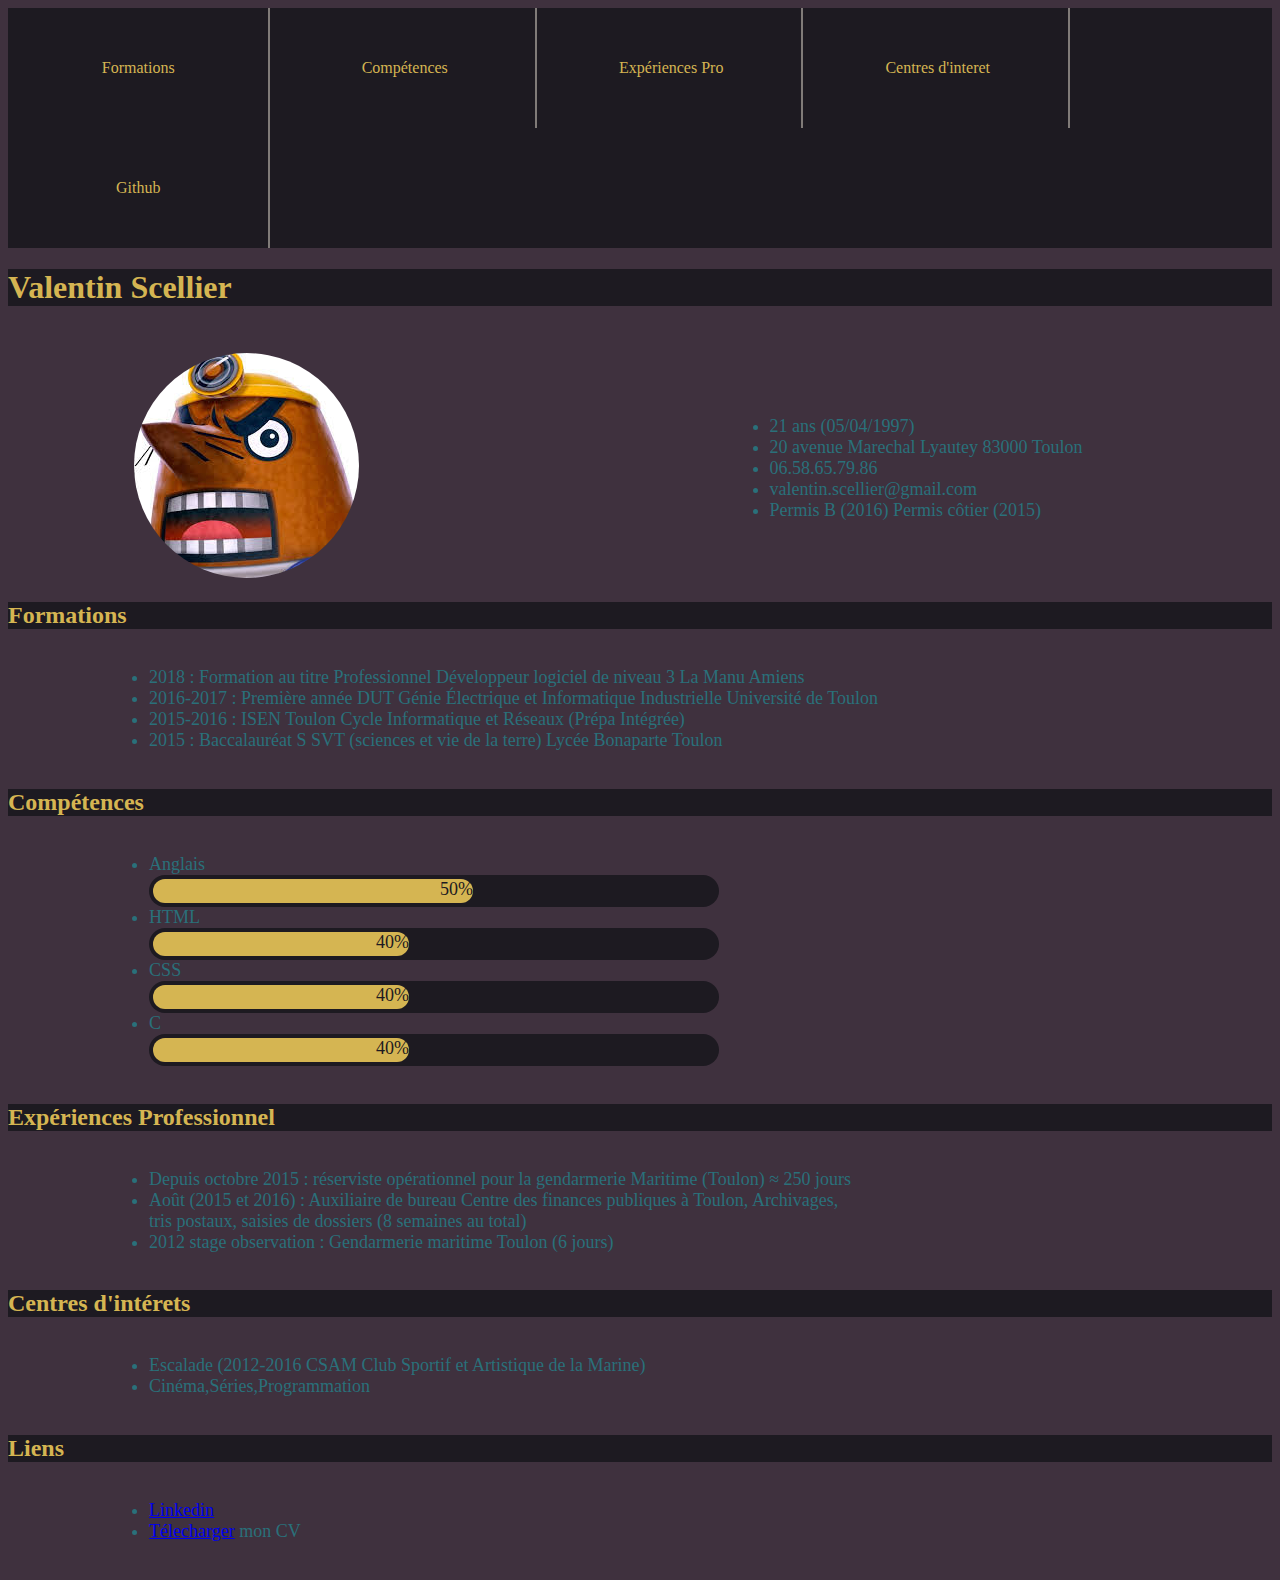
<file: index.html>
<!DOCTYPE html>
<html>
<head>
  <meta charset="utf-8">
  <title>CV Numérique</title>
  <link rel="icon" href="favicon.png" />
  <meta name="viewport" content="width-device-width, initial-scale=1.0">
  <link rel="stylesheet" href="style.css" />
  <script src="konami.js"></script>
</head>
<body id="back">
  <nav>
    <ul>
      <li> <a href="#formations"> Formations </a> </li>
        <li> <a href="#compétences"> Compétences</a> </li>
        <li> <a href="#expériences"> Expériences Pro </a> </li>
        <li> <a href="#interet"> Centres d'interet </a> </li>
        <li> <a href="https://github.com/ValentinSce"> Github</a> </li>
      </ul>
    </nav>
    <h1 id="name">Valentin Scellier</h1>
    <img id="pp" src="img/photo.jpeg" alt="Photo de profile" title="Photo de profile"/>
    <ul id="info">
      <li>21 ans (05/04/1997)</li>
      <li> 20 avenue Marechal Lyautey 83000 Toulon</li>
      <li>06.58.65.79.86</li>
      <li>valentin.scellier@gmail.com</li>
      <li>Permis B (2016) Permis côtier (2015)</li>
    </ul>
    <h2 class="titre">Formations</h2>
    <ul id="formations">
      <li>2018 : Formation au titre Professionnel Développeur logiciel de niveau 3 La Manu Amiens</li>
      <li>2016-2017 : Première année DUT Génie Électrique et Informatique Industrielle Université de Toulon </li>
      <li>2015-2016 : ISEN Toulon Cycle Informatique et Réseaux (Prépa Intégrée)</li>
      <li>2015 : Baccalauréat S SVT (sciences et vie de la terre) Lycée Bonaparte Toulon</li>
    </ul>
    <h2 class="titre"> Compétences </h2>
    <ul id="compétences">
      <li> Anglais  </li>
      <div class="progress-bar_anglais"> </div>
      <li> HTML </li>
      <div class="progress-bar_html"> </div>
      <li> CSS </li>
      <div class="progress-bar_css"> </div>
      <li> C </li>
      <div class="progress-bar_c"> </div>
    </ul>
    <h2 class="titre"> Expériences Professionnel</h2>
    <ul id="expériences">
      <li> Depuis octobre 2015 : réserviste opérationnel pour la gendarmerie Maritime (Toulon) ≈ 250 jours</li>
      <li> Août (2015 et 2016) : Auxiliaire de bureau Centre des finances publiques à Toulon, Archivages,</li>
      <li id="puce"> tris postaux, saisies de dossiers (8 semaines au total)</li>
      <li>2012 stage observation : Gendarmerie maritime   Toulon (6 jours)</li>
    </ul>
    <h2 class="titre"> Centres d'intérets</h2>
    <ul id="interet">
      <li>Escalade (2012-2016 CSAM Club Sportif et Artistique de la Marine)</li>
      <li>Cinéma,Séries,Programmation</li>
    </ul>
    <h2 class="titre"> Liens</h2>
    <ul id="link">
      <li> <a href="linkedin.com/in/valentin-scellier-959616170"> Linkedin</a> </li>
      <li>  <a href="liencv"> Télecharger</a> mon CV </li>
    </ul>
  </body>
  </html>
</file>
<file: style.css>
#back{
  background-color: #3F313E;
}
@media screen and (max-width: 800px){
nav ul{
  padding: 0%;
  margin: 0%;
  background-color:#1D1A21;
}

nav li{
  display: inline-block;
  width:14.28%;
  height:40px;
  margin:0%;
  padding:40px;
  text-align:center;
  line-height:40px;
}

nav li a{
  display:block;
  text-decoration:none;
  color:#D5B552;
}
}

@media screen and (min-width: 480px){
nav ul{
  padding: 0%;
  margin: 0%;
  background-color:#1D1A21;
}

nav li{
  display: inline-block;
  width:14.28%;
  height:40px;
  margin:0%;
  padding:40px;
  border-right:2px solid #807B78;
  text-align:center;
  line-height:40px;
}

nav li a{
  display:block;
  text-decoration:none;
  color:#D5B552;
}
}
#name{
  background-color:#1D1A21;
  color:	#D5B552;
}

.titre{
  background-color:#1D1A21;
  color:	#D5B552;
  font-weight: bold;
  font-size: x-large;

}

#pp{
  margin-left:10%;
  margin-top: 2%;
  BORDER-RADIUS:50%;
}

#info{
  color:#2A707A;
  float: right;
  margin-right: 15%;
  margin-top: 7%;
  font-size: large;
}

#formations{
  color:#2A707A;
  margin-left: 8%;
  margin-top: 3%;
  margin-bottom: 3%;
  font-size: large;
}

#compétences{
  color:#2A707A;
  margin-left:8%;
  margin-top: 3%;
  margin-bottom: 3%;
  font-size: large;
}

#expériences{
  color:#2A707A;
  margin-left:8%;
  margin-top: 3%;
  margin-bottom: 3%;
  font-size: large;
}
#puce{
    list-style-type: none;
}

#interet{
  color:#2A707A;
  margin-left:8%;
  margin-top: 3%;
  margin-bottom: 3%;
  font-size: large;
}
#link{
  color:#2A707A;
  margin-left:8%;
  margin-top: 3%;
  margin-bottom: 3%;
  font-size: large;
}

.progress-bar_anglais {
  width: 50%;
  height: 24px;
  padding: 4px;
  background-color: #1D1A21;
  border-radius: 20px;
}

.progress-bar_anglais:before {
  content: '50%';
  text-align: right;
  color :#1D1A21;
  display: block;
  position: absolute;
  width: 25%;
  height: 24px;
  background: #D5B552;
  border-radius: 20px;
}

.progress-bar_html {
  width: 50%;
  height: 24px;
  padding: 4px;
  background-color: #1D1A21;
  border-radius: 20px;
}

.progress-bar_html:before {
  content: '40%';
  text-align:right;
  color :#1D1A21;
  display: block;
  position: absolute;
  width: 20%;
  height: 24px;
  background: #D5B552;
  border-radius: 20px;
}

.progress-bar_css {
  width: 50%;
  height: 24px;
  padding: 4px;
  background-color: #1D1A21;
  border-radius: 20px;
}

.progress-bar_css:before {
  content: '40%';
  text-align:right;
  color :#1D1A21;
  display: block;
  position: absolute;
  width: 20%;
  height: 24px;
  background: #D5B552;
  border-radius: 20px;
}

.progress-bar_c {
  width: 50%;
  height: 24px;
  padding: 4px;
  background-color: #1D1A21;
  border-radius: 20px;
}

.progress-bar_c:before {
  content: '40%';
  text-align:right;
  color :#1D1A21;
  display: block;
  position: absolute;
  width: 20%;
  height: 24px;
  background: #D5B552;
  border-radius: 20px;
}
</file>
